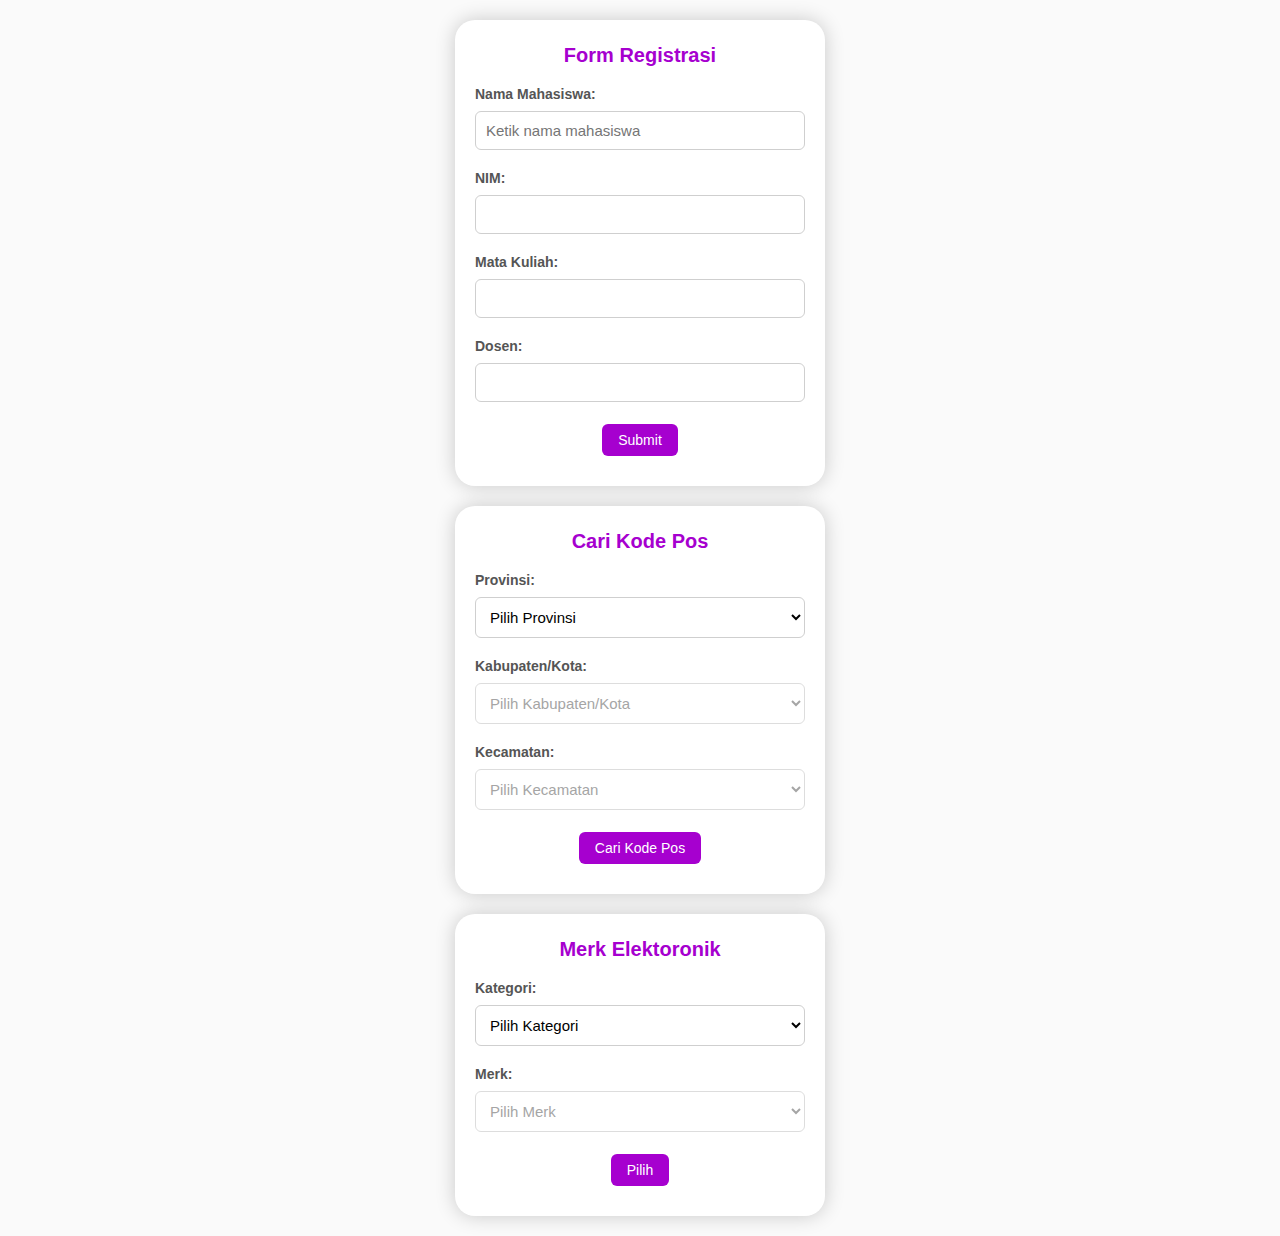
<file: Pertemuan 5/index.html>
<!DOCTYPE html>
<html lang="id">
<head>
    <meta charset="UTF-8">
    <meta name="viewport" content="width=device-width, initial-scale=1.0">
    <title>Belajar Javascript</title>
    <link rel="stylesheet" href="style.css">
</head>
<body>

    <div class="container">
    <div class="card">
        <h2>Form Registrasi</h2>
        <form id="formMahasiswa">
            <div class="autocomplete">
                <label for="nama">Nama Mahasiswa:</label>
                <input id="nama" type="text" name="nama" placeholder="Ketik nama mahasiswa" required>
            </div>
            <label for="nrp">NIM:</label>
            <input type="text" id="nrp" name="nrp" required>
            <label for="matkul">Mata Kuliah:</label>
            <input type="text" id="matkul" name="matkul" required>
            <label for="dosen">Dosen:</label>
            <input type="text" id="dosen" name="dosen" required>
            <button type="submit">Submit</button>
        </form>
        <div id="outputMahasiswa"></div>
    </div>

    <div class="card">
        <h2>Cari Kode Pos</h2>
        <form id="kodepos">
            <label for="provinsi">Provinsi:</label>
            <select id="provinsi" name="provinsi" required>
                <option value="">Pilih Provinsi</option>
            </select>
            <label for="kabupaten">Kabupaten/Kota:</label>
            <select id="kabupaten" name="kabupaten" required disabled>
                <option value="">Pilih Kabupaten/Kota</option>
            </select>
            <label for="kecamatan">Kecamatan:</label>
            <select id="kecamatan" name="kecamatan" required disabled>
                <option value="">Pilih Kecamatan</option>
            </select>
            <button type="submit">Cari Kode Pos</button>
        </form>
        <div id="outputPos"></div>
    </div>

    <div class="card">
        <h2>Merk Elektoronik</h2>
        <form id="merkElektronik">
            <label for="kategori">Kategori:</label>
            <select id="kategori" name="kategori" required>
                <option value="">Pilih Kategori</option>
            </select>
            <label for="merk">Merk:</label>
            <select id="merk" name="merk" required disabled>
                <option value="">Pilih Merk</option>
            </select>
            <button type="submit">Pilih</button>
        </form>
        <div id="outputElektronik"></div>
    </div>
    </div>

    <script src="data.js"></script>
    <script src="main.js"></script>
</body>
</html>
</file>
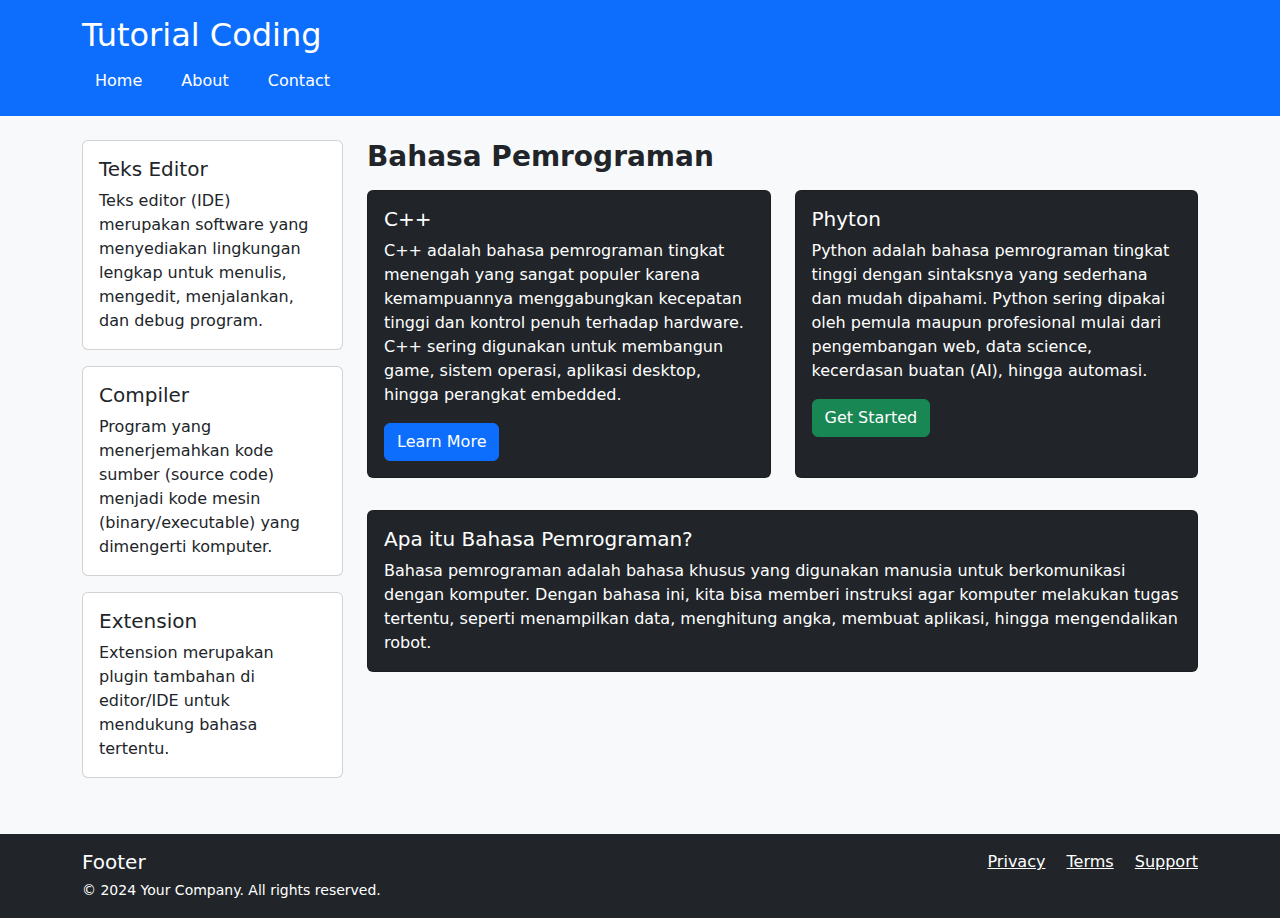
<file: Pertemuan 6/index.html>
<!DOCTYPE html>
<html lang="id">
    <head>
        <meta charset="UTF-8">
        <meta name="viewport" content="width-device-width", initial-scale="1">
        <title>Bootstrap Layout</title>

        <!-- Bootstrap CSS-->
         <link rel="stylesheet" href="https://cdn.jsdelivr.net/npm/bootstrap@5.3.3/dist/css/bootstrap.min.css">
    </head>
    <body class="bg-light">

        <!-- Header -->
         <header class="bg-primary text-white p-3">
            <div class="container">
                <h2 class="mb-0">Tutorial Coding</h2>
                <nav class="mt-2">
                    <a href="#" class="btn btn-primary me-2">Home</a>
                    <a href="#" class="btn btn-primary me-2">About</a>
                    <a href="#" class="btn btn-primary">Contact</a>
                </nav>
            </div>
        </header>

        <!-- Main Content -->
        <div class="container my-4">
            <div class="row">
                <!-- Sidebar -->
                <aside class="col-md-3 mb-3">
                    <div class="card mb-3">
                        <div class="card-body">
                            <h5 class="card-title">Teks Editor</h5>
                            <p class="card-text">Teks editor (IDE) merupakan software yang menyediakan lingkungan lengkap untuk menulis, mengedit, menjalankan, dan debug program.   </p>
                        </div>
                    </div>
                    <div class="card mb-3">
                        <div class="card-body">
                            <h5 class="card-title">Compiler</h5>
                            <p class="card-text">Program yang menerjemahkan kode sumber (source code) menjadi kode mesin (binary/executable) yang dimengerti komputer.</p>
                        </div>
                    </div>
                    <div class="card mb-3">
                        <div class="card-body">
                            <h5 class="card-title">Extension</h5>
                            <p class="card-text">Extension merupakan plugin tambahan di editor/IDE untuk mendukung bahasa tertentu.</p>
                        </div>
                    </div>
                </aside>

                <!-- Konten -->
                <main class="col-md-9">
                    <h3 class="fw-bold mb-3">Bahasa Pemrograman</h3>
                    <div class="row">
                        <div class="col-md-6 mb-3">
                            <div class="card bg-dark text-white h-100">
                                <div class="card-body">
                                    <h5 class="card-title">C++</h5>
                                    <p class="card-text">C++ adalah bahasa pemrograman tingkat menengah yang sangat populer karena 
                                    kemampuannya menggabungkan kecepatan tinggi dan kontrol penuh terhadap hardware. C++ sering 
                                    digunakan untuk membangun game, sistem operasi, aplikasi desktop, hingga perangkat embedded.</p>
                                    <a href="#" class="btn btn-primary">Learn More</a>
                                </div>
                            </div>
                        </div>
                        <div class="col-md-6 mb-3">
                            <div class="card bg-dark text-white h-100">
                                <div class="card-body">
                                    <h5 class="card-title">Phyton</h5>
                                    <p class="card-text">Python adalah bahasa pemrograman tingkat tinggi dengan sintaksnya yang 
                                    sederhana dan mudah dipahami. Python sering dipakai oleh pemula maupun profesional mulai dari 
                                    pengembangan web, data science, kecerdasan buatan (AI), hingga automasi.</p>
                                    <a href="#" class="btn btn-success">Get Started</a>
                                </div>
                            </div>
                        </div>
                    </div>
                    <div class="card bg-dark text-white mt-3">
                        <div class="card-body">
                            <h5 class="card-title">Apa itu Bahasa Pemrograman?</h5>
                            <p class="card-text">
                            Bahasa pemrograman adalah bahasa khusus yang digunakan manusia untuk berkomunikasi dengan komputer. 
                            Dengan bahasa ini, kita bisa memberi instruksi agar komputer melakukan tugas tertentu, seperti 
                            menampilkan data, menghitung angka, membuat aplikasi, hingga mengendalikan robot.
                            </p>
                        </div>
                    </div>
                </main>
            </div>
        </div>

        <!-- Footer -->
        <footer class="bg-dark text-white py-3">
            <div class="container d-flex justify-content-between">
                <div>
                    <h5 class="mb-1">Footer</h5>
                    <small>© 2024 Your Company. All rights reserved.</small>
                </div>
                <div>
                    <a href="#" class="text-white me-3">Privacy</a>
                    <a href="#" class="text-white me-3">Terms</a>
                    <a href="#" class="text-white">Support</a>
                </div>
            </div>
        </footer>

        <!-- Bootstrap JS -->
        <script src="https://cdn.jsdelivr.net/npm/bootstrap@5.3.3/dist/js/bootstrap.bundle.min.js"></script>
    </body>
</html>
</file>
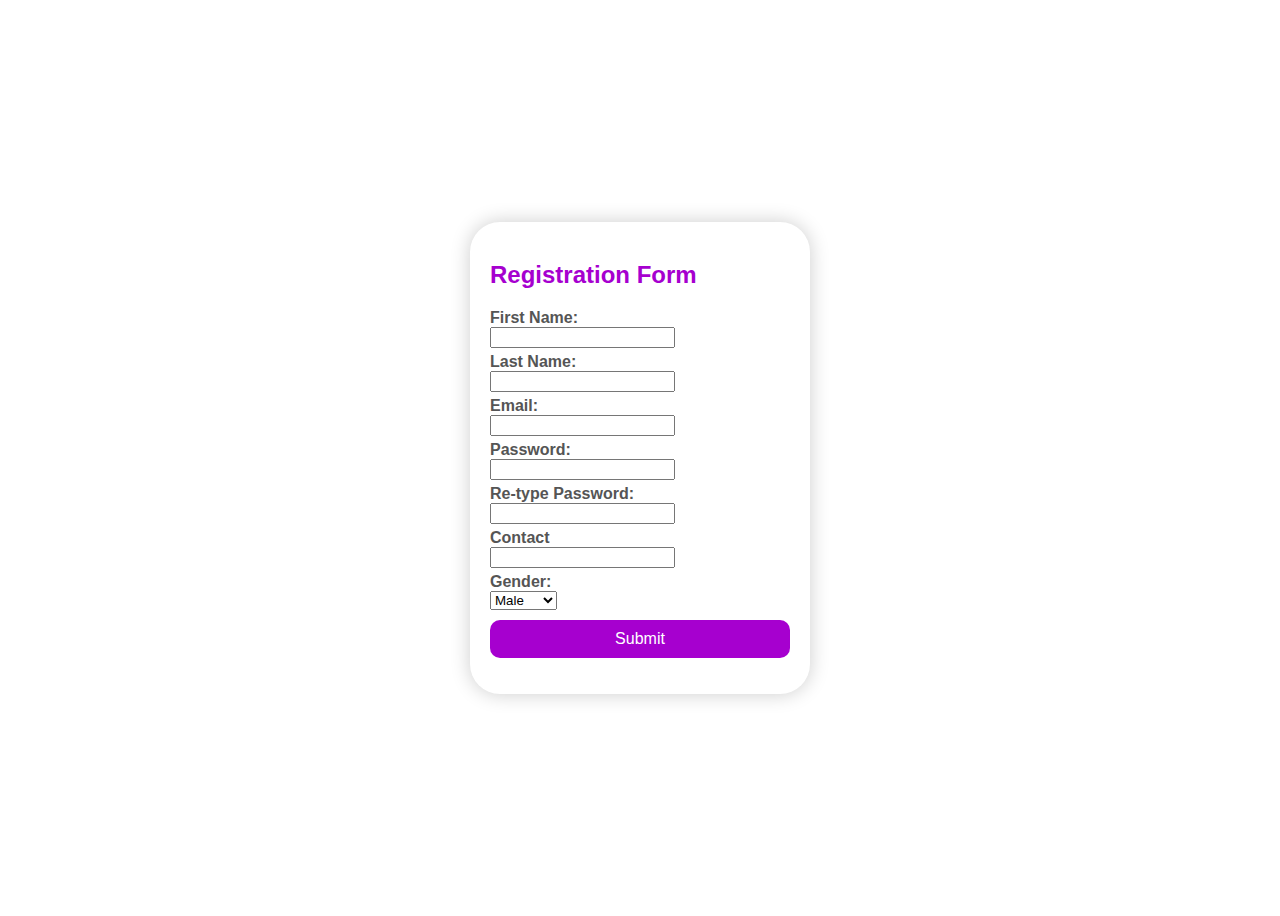
<file: Pertemuan 3/form.html>
<html>
    <head></head>
    <style>
        body {
            font-family: Arial, sans-serif;
            display: flex;
            justify-content: center;
            align-items: center;
            height: 100vh;
        }

        .main {
            background-color: #fff;
            border-radius: 30px;
            box-shadow: 0 0 20px rgba(0, 0, 0, 0.2);
            padding: 20px;
            width: 300px;
        }

        .main h2 {
            color: #a600cf;
            margin-bottom: 20px;
        }

        label {
            display: block;
            margin-top: 5px;
            color: #555;
            font-weight: bold;
        }

        button[type="submit"] {
            margin-top: 10px;
            padding: 10px;
            border-radius: 10px;
            border: none;
            background-color: #a600cf;
            color: white;
            cursor: pointer;
            width: 100%;
            font-size: 16px;
        }
    </style>
    <body>
        <div class="main">
            <h2>Registration Form</h2>
            <form>
                <label for="first">First Name:</label>
                <input type="text" id="first" name="first" required />

                <label for="last">Last Name:</label>
                <input type="text" id="last" name="last" required />

                <label for="email">Email:</label>
                <input type="email" id="email" name="email" required />

                <label for="password">Password:</label>
                <input type="password" id="password" name="password" required />

                <label for="repassword">Re-type Password:</label>
                <input type="password" id="repassword" name="repassword" required />

                <label for="contact">Contact</label>
                <input type="text" id="contact" name="contact" maxlength="10" required />

                <label for="gender">Gender:</label>
                <select id="gender" name="gender" required>
                    <option value="male">Male</option>
                    <option value="female">Female</option>
                </select>

                <button type="submit">Submit</button>
        
            </form>
        </div>
    </body>
</html>
</file>
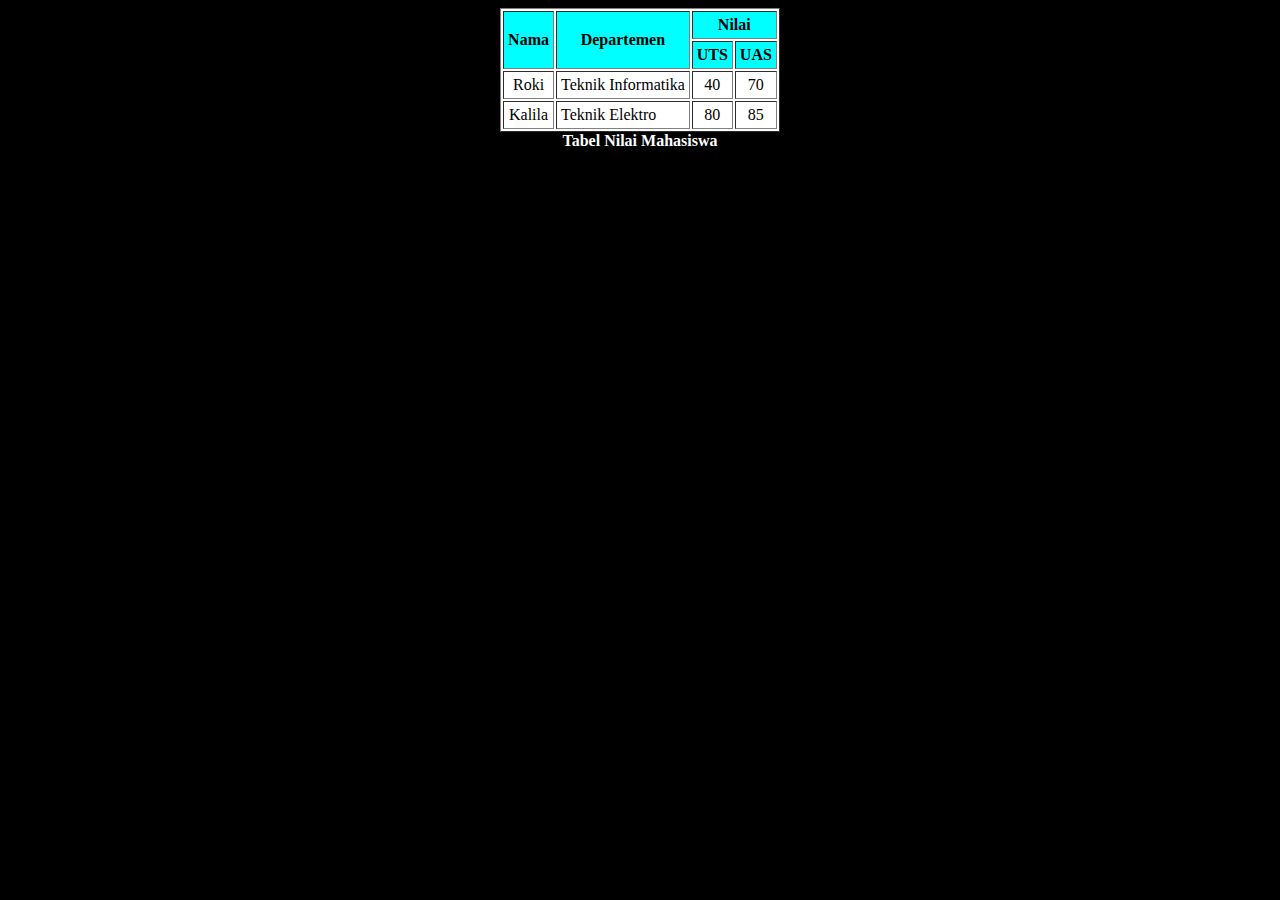
<file: Pertemuan 3/tabel.html>
<html>
    <head></head>
    <body bgcolor="black">
        <table border="1" style="background-color: white;" align="center" cellpadding="4">
            <caption align="bottom" style="color: white;">
                <b>Tabel Nilai Mahasiswa</b>
            </caption>
            <tr style="background-color: rgb(0, 255, 255);">
                <th rowspan="2">Nama</th>
                <th rowspan="2">Departemen</th>
                <th colspan="2">Nilai</th>
            </tr>

            <tr style="background-color: rgb(0, 255, 255);">
                <th>UTS</th>
                <th>UAS</th>
            </tr>

            <tr align="center">
                <td>Roki</td>
                <td align="left">Teknik Informatika</td>
                <td>40</td>
                <td>70</td>
            </tr>

            <tr align="center">
                <td>Kalila</td>
                <td align="left">Teknik Elektro</td>
                <td>80</td>
                <td>85</td>
            </tr>
        </table>
    </body>
</html>
</file>
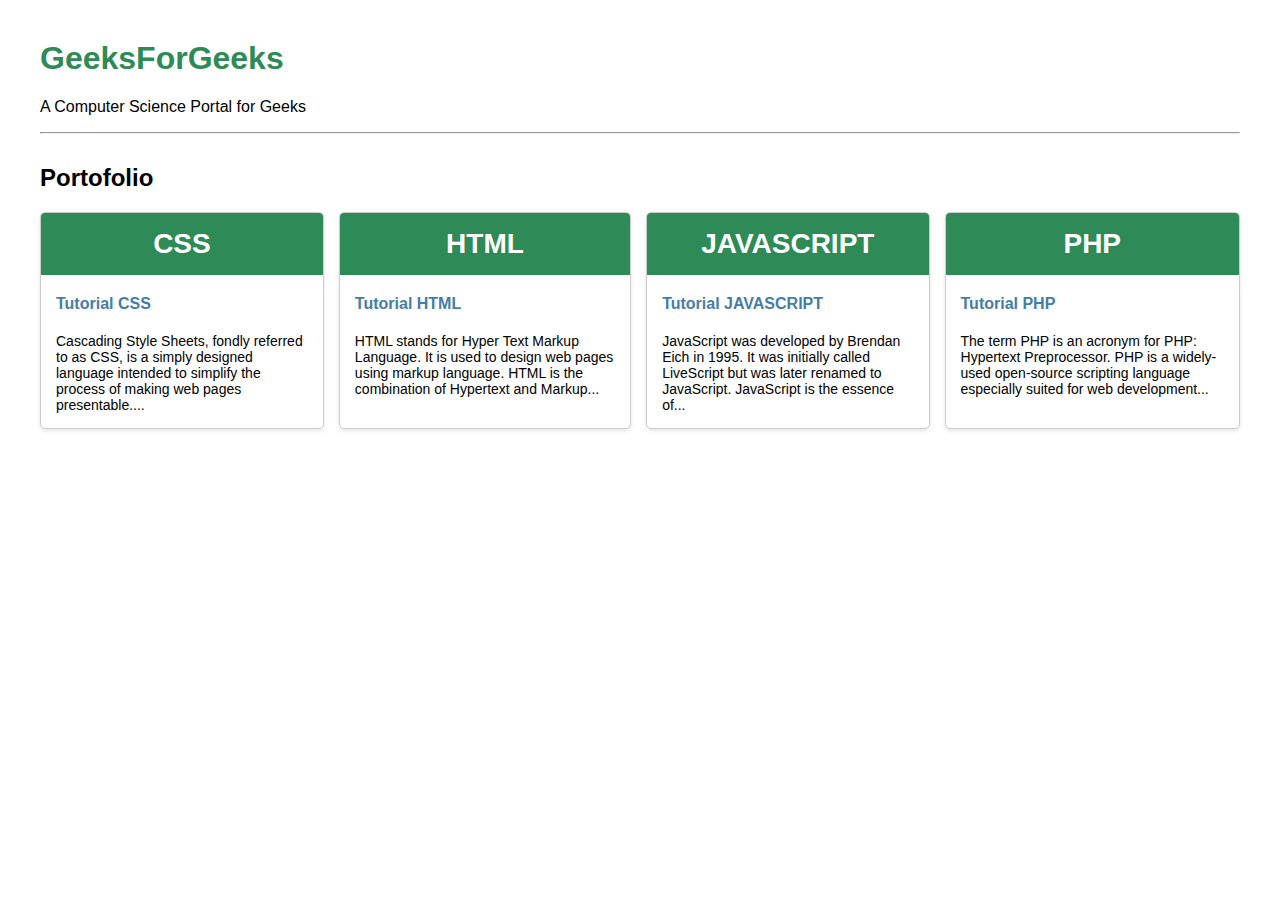
<file: Pertemuan 4/week4.html>
<html>
    <head>
        <link rel="stylesheet" href="style1.css">
    </head>
    <body>
        <h1>GeeksForGeeks</h1>
        <p>A Computer Science Portal for Geeks</p>
        <hr>

        <h2>Portofolio</h2>
    <div class="full-container">
        <div class="container">
            <div class="container-header">CSS</div>
            <div class="container-title">Tutorial CSS</div>
            <div class="container-body">
                Cascading Style Sheets, fondly referred to as CSS, is a simply designed language 
                intended to simplify the process of making web pages presentable....
            </div>
        </div>

        <div class="container">
            <div class="container-header">HTML</div>
            <div class="container-title">Tutorial HTML</div>
            <div class="container-body">
                HTML stands for Hyper Text Markup Language. It is used to design web pages using markup language. 
                HTML is the combination of Hypertext and Markup...
            </div>
        </div>

        <div class="container">
            <div class="container-header">JAVASCRIPT</div>            
            <div class="container-title">Tutorial JAVASCRIPT</div>
            <div class="container-body">
                JavaScript was developed by Brendan Eich in 1995. It was initially called LiveScript but was 
                later renamed to JavaScript. JavaScript is the essence of...
            </div>
        </div>

        <div class="container">
            <div class="container-header">PHP</div>             
            <div class="container-title">Tutorial PHP</div>
            <div class="container-body">
                The term PHP is an acronym for PHP: Hypertext Preprocessor. PHP is a widely-used open-source 
                scripting language especially suited for web development...
            </div>
        </div>
    </div>
    </body>
</html>
</file>
<file: Pertemuan 5/style.css>
* { box-sizing: border-box; }

body {
  font-family: Arial, Helvetica, sans-serif;
  font-size: 15px;
  line-height: 1.5;
  margin: 20px;
  background: #fafafa;
  color: #222;
}

.container {
  max-width: 450px;      
  margin: 0 auto;        
  padding: 0 20px;
}

.card {
    background-color: white;
    border-radius: 20px;
    padding: 20px;
    box-shadow: 0 0 20px rgba(0, 0, 0, 0.2);
    margin: 20px;
}

.card h2 {
  font-weight: 600;
  font-size: 20px;
  color: #a600cf;
  text-align: center;
  margin: 0 0 14px;
}


label {
  display: block;
  margin: 6px 0 6px;
  font-weight: 600;
  font-size: 14px;
  color: #555;
}

input, select, textarea {
  width: 100%;
  padding: 10px;
  margin-bottom: 12px;
  border: 1px solid #cfcfcf;
  border-radius: 6px;
  background: #fff;
  font-size: 15px;
}


input:focus, select:focus, textarea:focus {
  outline: none;
  border-color: #2b79c2;
  box-shadow: 0 0 0 2px rgba(43,121,194,0.20);
}

button {
  display: block;       
  margin: 10px auto;   
  background-color: #a600cf;
  color: #fff;
  padding: 8px 16px;
  border: none;
  border-radius: 6px;
  cursor: pointer;
  font-size: 14px;
}

button:hover { background: #8200a2;}

.autocomplete { 
    position: relative; 
    display: block; 
}

.autocomplete-items {
  position: absolute;
  z-index: 99;
  top: 100%; left: 0; right: 0;
  max-height: 180px; overflow-y: auto;
  background: #fff;
  border: 1px solid #ccc;
  border-radius: 0 0 6px 6px;
}

.autocomplete-items div {
  padding: 8px 10px;
  cursor: pointer;
  font-size: 14px;
  border-bottom: 1px solid #eee;
}
.autocomplete-items div:hover { background: #f0f4f8; }

.autocomplete-active {
  background: #75b4ef !important;
  color: #fff;
}
</file>
<file: Pertemuan 4/style1.css>
body {
    margin: 40px;
    font-family: Arial, sans-serif;
}

h1 {
    color: seagreen;
}   

h2 {
    margin-top: 30px;
}

.full-container  {
    display: flex;
    gap: 15px;
}

.container {
    display: 1;
    border: 1px solid #ccc;
    border-radius: 5px;
    overflow: hidden;
    box-shadow: 0 2px 4px rgba(0,0,0,0.1);
}

.container-header {
    background-color: seagreen;
    color: white;
    padding: 15px;
    font-size: 28px;
    text-align: center;
    font-weight: bold;
}

.container-title {
    padding: 20px 15px 5px;
    color: rgba(70,125,165,255);
    font-weight:600;
}   
.container-body {
    padding: 15px;
    font-size: 14px;
}
</file>
